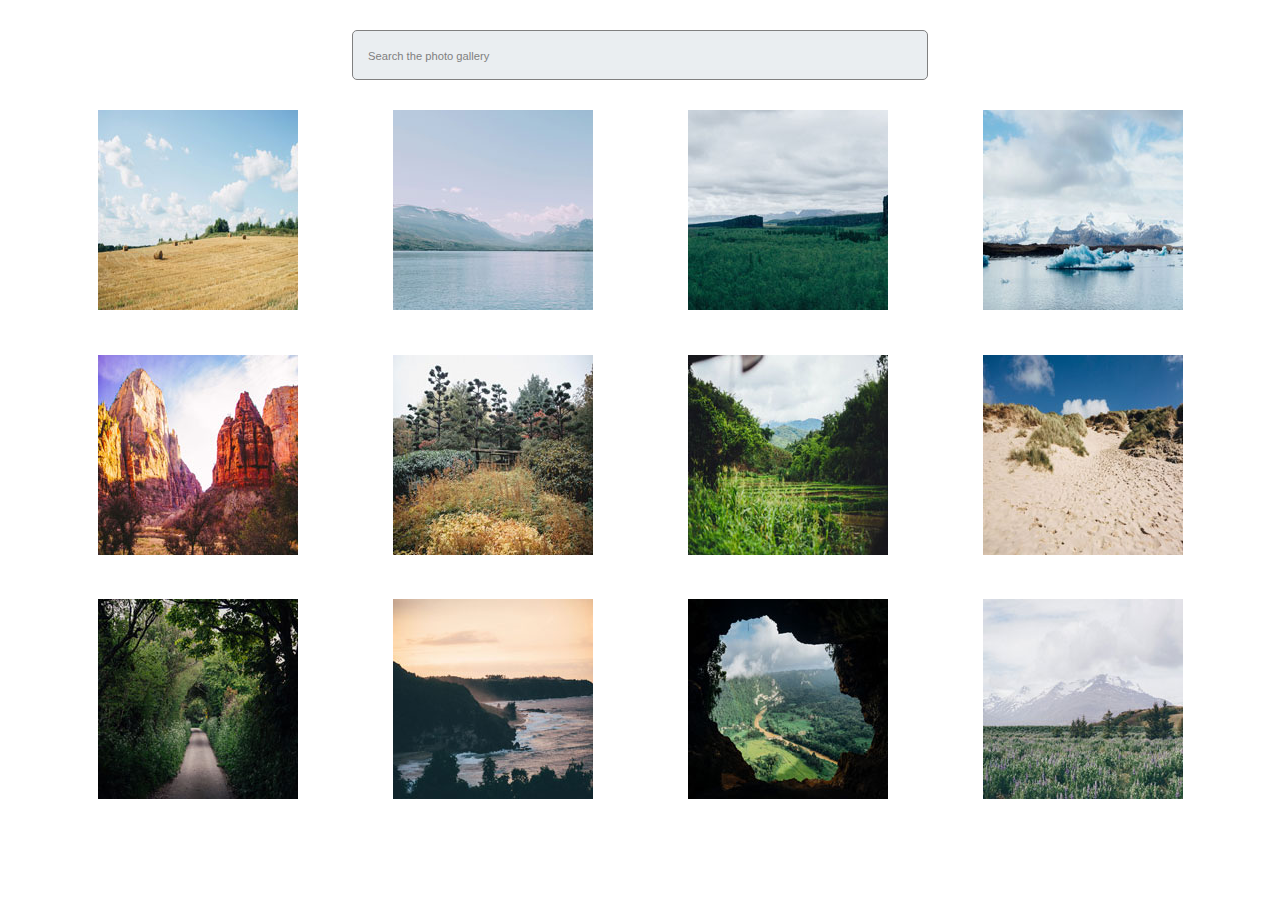
<file: index.html>
<!DOCTYPE html>
<html>
<head>
    <meta charset="utf-8">
    <meta name="viewport" content="width=device-width, initial-scale=1.0">
    <title>Bill Curry Interactive Photo Gallery</title>
    <link href="https://fonts.googleapis.com/css?family=Roboto" rel="stylesheet">
    <link rel="stylesheet" href="css/normalize.css">
    <link rel="stylesheet" href="js/lightbox/css/lightbox.min.css">
    <link rel="stylesheet" href="css/styles.css">
</head>

  <body>

      <header class="main-header">
        <div class="search"><!--search div-->
        <form>
          <input type="text" id='search' onkeyup="imgSearch()" data-list=".myUL" name="img_search" placeholder="Search the photo gallery">
        </form>
      </div><!--/search div-->
      </header><!--/.main-header-->


      <div class="gallery-container"><!--Gallery Container-->

        <ul class='myUL'><!--UNORDERED LIST BEGINS HERE-->
          <li class="flex-item" data-title="Hay Bales.<br> I love hay bales. Took this snap on a drive through the countryside past some straw fields."><div class="img-container">
            <!--Photo 1-->
            <a href="images/01.jpg" data-lightbox="gallery" data-title="Hay Bales<br>
I love hay bales. Took this snap on a drive through the countryside past some straw fields."><img src="images/thumbnails/01.jpg" alt="hay bales"></a>
          </div>
         </li>
          <!--/Photo 1-->

          <li class="flex-item" data-title="Lake<br>
The lake was so calm today. We had a great view of the snow on the mountains from here."><div class="img-container"><!--Photo 2-->
            <a href="images/02.jpg" data-lightbox="gallery" data-title="Lake<br>
The lake was so calm today. We had a great view of the snow on the mountains from here."><img src="images/thumbnails/02.jpg"  alt="lake"></a>
          </div><!--/Photo 2-->
        </li>

          <li class="flex-item" data-title="Canyon<br>
I hiked to the top of the mountain and got this picture of the canyon and trees below."><div class="img-container"><!--Photo 3-->
            <a href="images/03.jpg" data-lightbox="gallery" data-title="Canyon<br>
I hiked to the top of the mountain and got this picture of the canyon and trees below."><img src="images/thumbnails/03.jpg" alt="canyon"></a>
          </div><!--/Photo 3-->
        </li>

          <li class="flex-item" data-title="Iceberg<br>
It was amazing to see an iceberg up close, it was so cold but didn’t snow today."><div class="img-container"><!--Photo 4-->
            <a href="images/04.jpg" data-lightbox="gallery" data-title="Iceberg<br>
It was amazing to see an iceberg up close, it was so cold but didn’t snow today."><img src="images/thumbnails/04.jpg" alt="iceberg"></a>
          </div><!--/Photo 4-->
        </li>

          <li class="flex-item" data-title="Desert<br>
The red cliffs were beautiful. It was really hot in the desert but we did a lot of walking through the canyons."><div class="img-container"><!--Photo 5-->
            <a href="images/05.jpg" data-lightbox="gallery" data-title="Desert<br>
The red cliffs were beautiful. It was really hot in the desert but we did a lot of walking through the canyons."><img src="images/thumbnails/05.jpg"  alt="desert"></a>
          </div><!--/Photo 5-->
        </li>

          <li class="flex-item" data-title="Fall<br>
Fall is coming, I love when the leaves on the trees start to change color."><div class="img-container"><!--Photo 6-->
            <a href="images/06.jpg" data-lightbox="gallery" data-title="Fall<br>
Fall is coming, I love when the leaves on the trees start to change color."><img src="images/thumbnails/06.jpg" alt="fall"></a>
          </div><!--/Photo 6-->
        </li>

          <li class="flex-item" data-title="Plantation<br>
I drove past this plantation yesterday, everything is so green!"><div class="img-container"><!--Photo 7-->
            <a href="images/07.jpg" data-lightbox="gallery" data-title="Plantation<br>
I drove past this plantation yesterday, everything is so green!"><img src="images/thumbnails/07.jpg" alt="plantation"></a>
          </div><!--/Photo 7-->
        </li>

          <li class="flex-item" data-title="Dunes<br>
My summer vacation to the Oregon Coast. I love the sandy dunes!"><div class="img-container"><!--Photo 8-->
            <a href="images/08.jpg" data-lightbox="gallery" data-title="Dunes<br>
My summer vacation to the Oregon Coast. I love the sandy dunes!"><img src="images/thumbnails/08.jpg"  alt="dunes"></a>
          </div><!--/Photo 8-->
        </li>

          <li class="flex-item" data-title="Countryside Lane<br>
We enjoyed a quiet stroll down this countryside lane. "><div class="img-container"><!--Photo 9-->
            <a href="images/09.jpg" data-lightbox="gallery" data-title="Countryside Lane<br>
We enjoyed a quiet stroll down this countryside lane. "><img src="images/thumbnails/09.jpg" alt="countryside lane"></a>
          </div><!--/Photo 9-->
        </li>

          <li class="flex-item" data-title="Sunset
Sunset at the coast! The sky turned a lovely shade of orange."><div class="img-container"><!--Photo 10-->
            <a href="images/10.jpg" data-lightbox="gallery" data-title="Sunset
Sunset at the coast! The sky turned a lovely shade of orange."><img src="images/thumbnails/10.jpg" alt="sunset"></a>
          </div><!--/Photo 10-->
        </li>

          <li class="flex-item" data-title="Cave<br>
I did a tour of a cave today and the view of the landscape below was breathtaking."><div class="img-container"><!--Photo 11-->
            <a href="images/11.jpg" data-lightbox="gallery" data-title="Cave<br>
I did a tour of a cave today and the view of the landscape below was breathtaking."><img src="images/thumbnails/11.jpg" alt="cave"></a>
          </div><!--/Photo 11-->
        </li>

          <li class="flex-item" data-title="Bluebells<br>
I walked through this meadow of bluebells and got a good view of the snow on the mountain before the fog came in."><div class="img-container"><!--Photo 12-->
            <a href="images/12.jpg" data-lightbox="gallery" data-title="Bluebells<br>
I walked through this meadow of bluebells and got a good view of the snow on the mountain before the fog came in."><img src="images/thumbnails/12.jpg" alt="bluebells"></a>
          </div><!--/Photo 12-->
        </li>
      </ul>
      </div><!--/Gallery Container-->
     <script src="https://code.jquery.com/jquery-3.2.1.min.js"
  integrity="sha256-hwg4gsxgFZhOsEEamdOYGBf13FyQuiTwlAQgxVSNgt4="
  crossorigin="anonymous"></script>
    <script src="js/lightbox/js/lightbox.min.js"></script>
     <script src="js/hideseek/jquery.hideseek.min.js"></script>
    <script>
function imgSearch() {
    // Declare variables
    var caption, input, filter, ul, li, a;
    input = document.getElementById('search');
    filter = input.value.toLowerCase();
    ul = document.getElementsByClassName('myUL');
    li = document.getElementsByTagName("li");

    // Loop through all list items, and hide those who don't match the search query
    for (var i = 0; i < li.length; i++) {
        caption = li[i].getAttribute("data-title");
        if (caption.toLowerCase().indexOf(filter) > -1) {
            li[i].style.display = "";
        } else {
            li[i].style.display = "none";
        }
    }
}

    // //======HideSeek plug-in code========
    //  $('#search').hideseek({
    // //   attribute: 'data-title'
    // // });
    </script>
  </body>
</html>
</file>
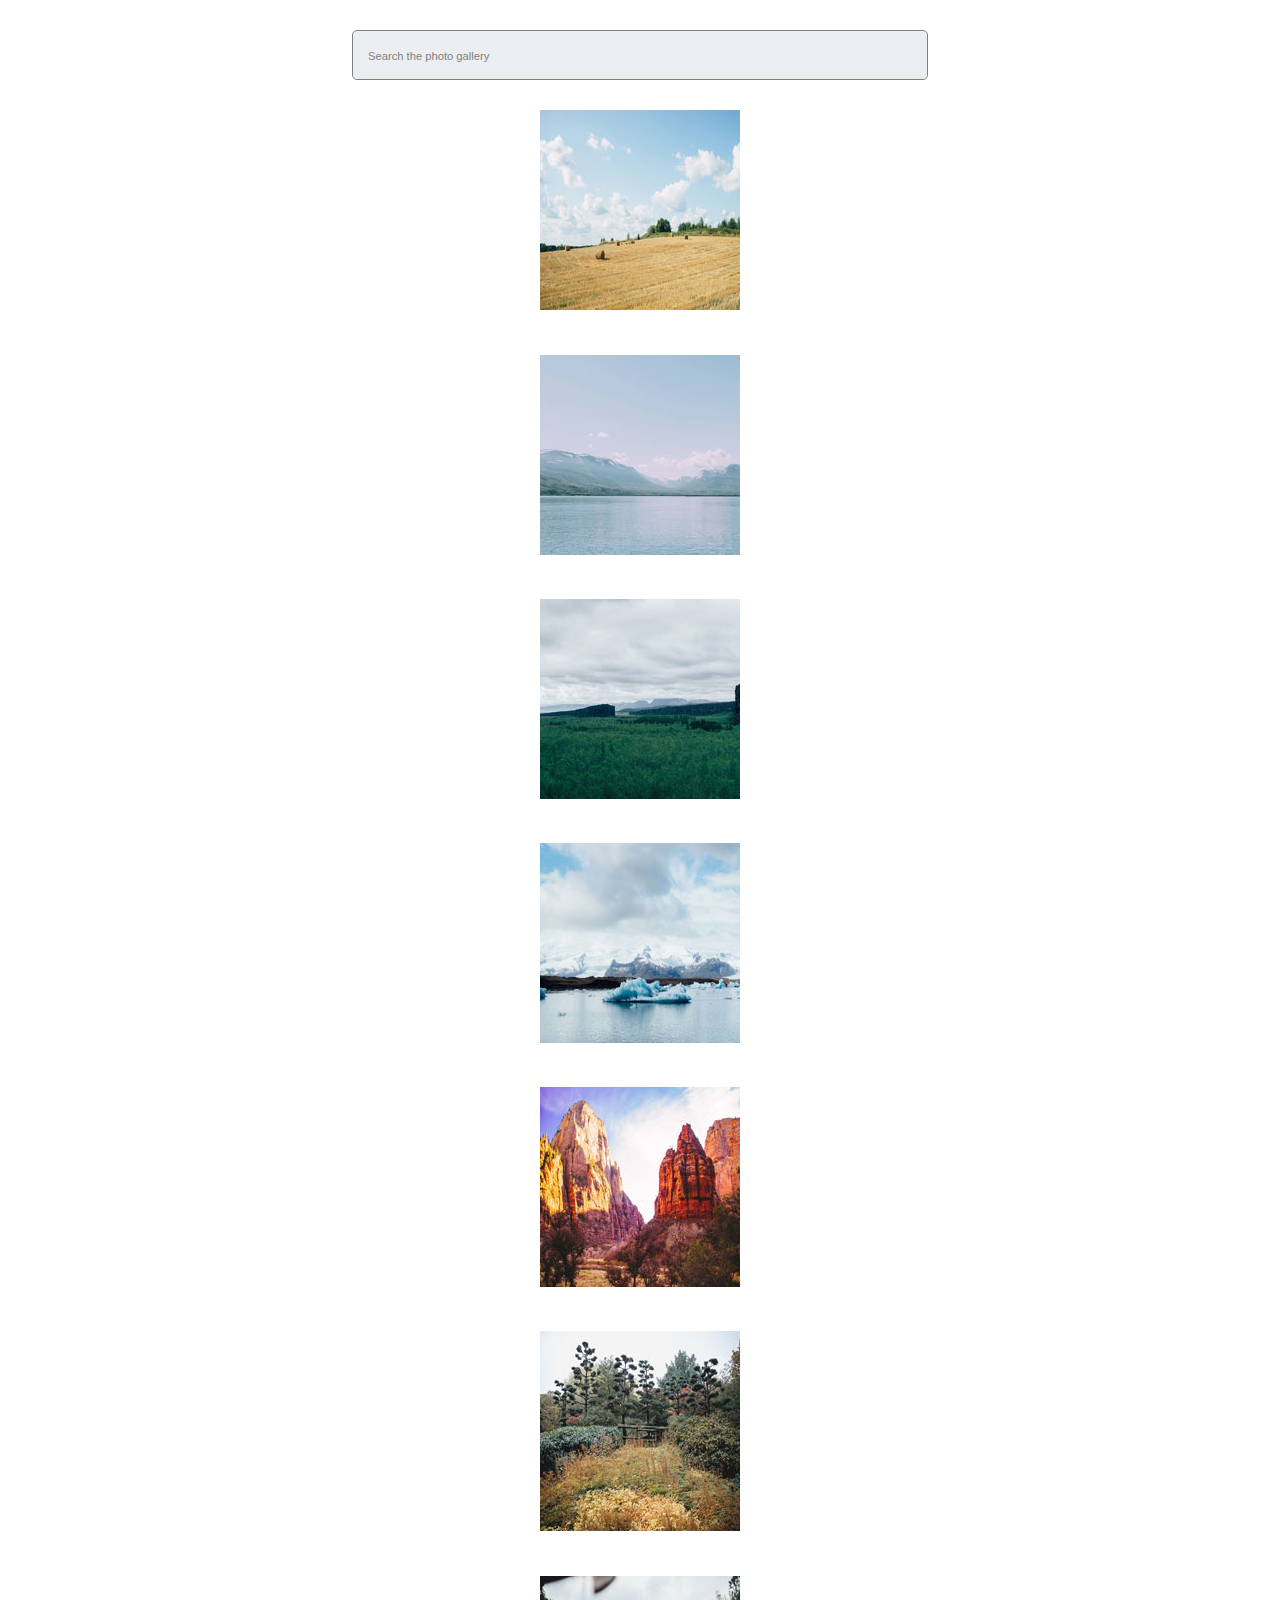
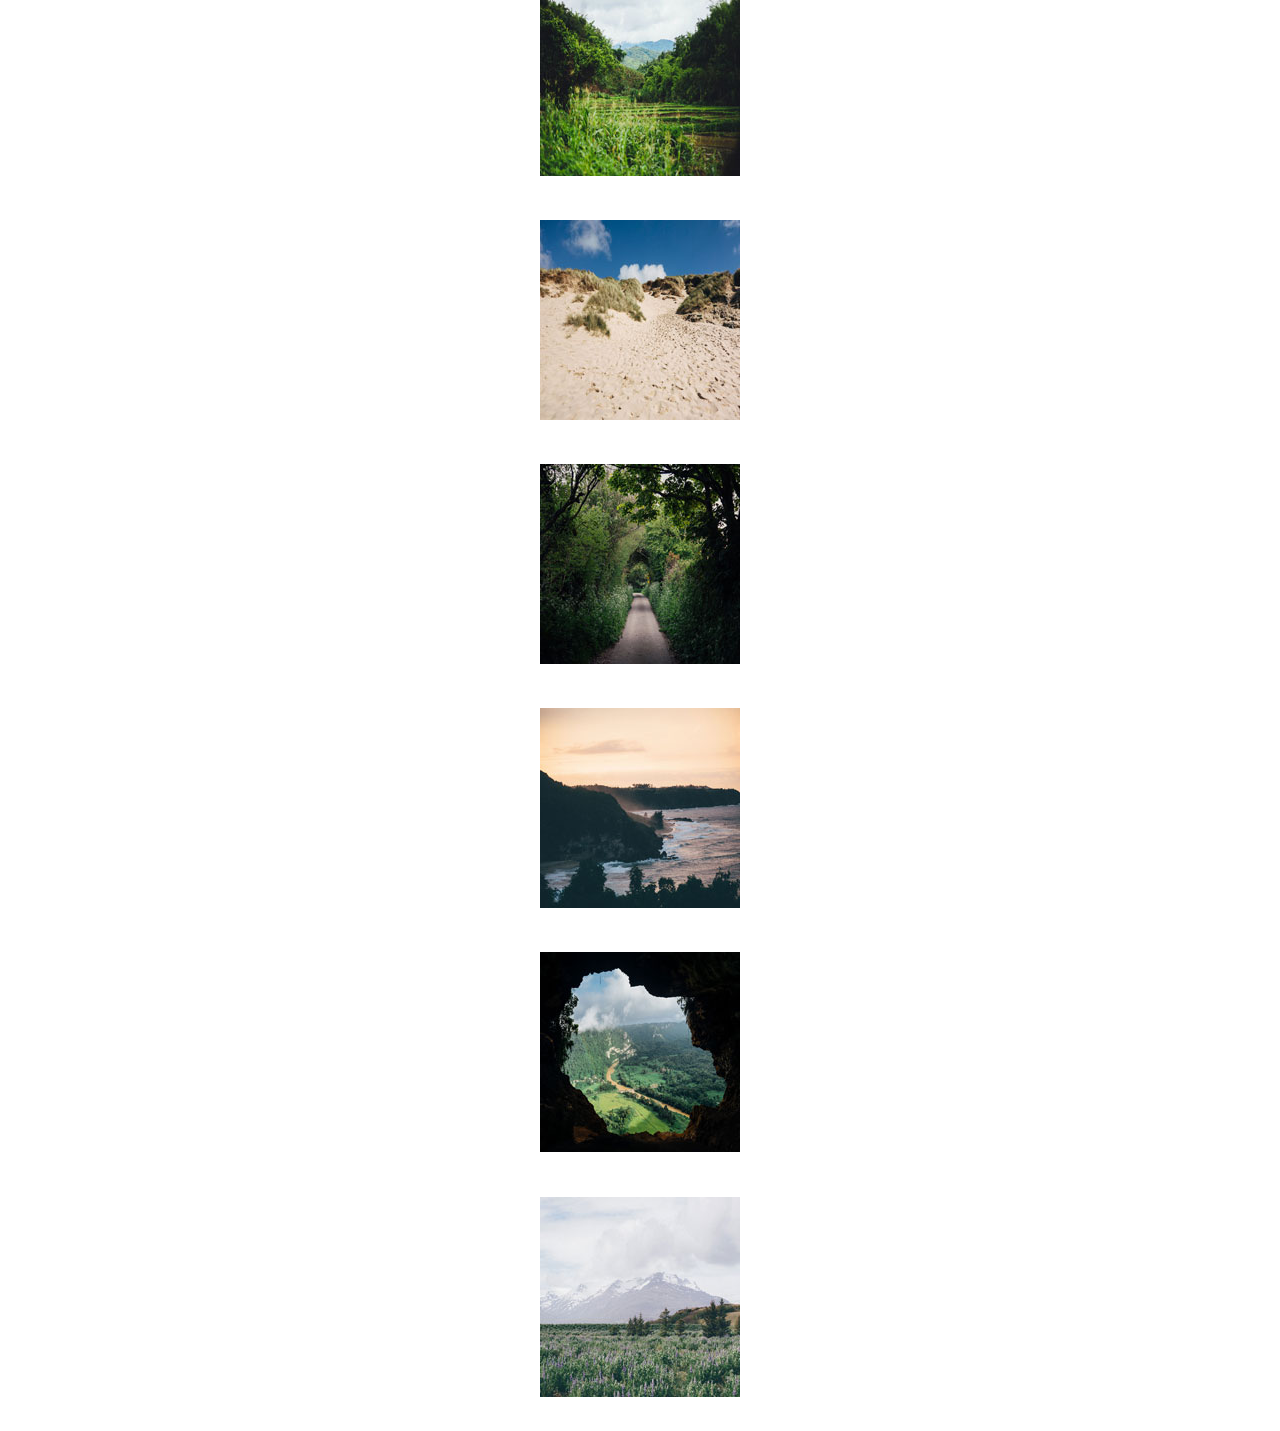
<file: index_new.html>
<!DOCTYPE html>
<html>
<head>
    <meta charset="utf-8">
    <meta name="viewport" content="width=device-width, initial-scale=1.0">
    <title>Bill Curry Interactive Photo Gallery</title>
    <link href="https://fonts.googleapis.com/css?family=Roboto" rel="stylesheet">
    <link rel="stylesheet" href="css/normalize.css">
    <link rel="stylesheet" href="js/lightbox/css/lightbox.min.css">
    <link rel="stylesheet" href="css/styles.css">
</head>

  <body>

      <header class="main-header">
        <div class="search"><!--search div-->
        <input type="text" id="filter-search" name="img_search" placeholder="Search the photo gallery">
      </div><!--/search div-->
      </header><!--/.main-header-->


      <div class="gallery-container"><!--Gallery Container-->

          <div class="img-container flex-item"><!--Photo 1-->
            <a href="images/01.jpg" data-lightbox="image-1" data-title="Hay Bales<br>
I love hay bales. Took this snap on a drive through the countryside past some straw fields."><img src="images/thumbnails/01.jpg"></a>
          </div><!--/Photo 1-->

          <div class="img-container flex-item"><!--Photo 2-->
            <a href="images/02.jpg" data-lightbox="image-2" data-title="Lake<br>
The lake was so calm today. We had a great view of the snow on the mountains from here.""><img src="images/thumbnails/02.jpg"></a>
          </div><!--/Photo 2-->

          <div class="img-container flex-item"><!--Photo 3-->
            <a href="images/03.jpg" data-lightbox="image-3" data-title="Canyon<br>
I hiked to the top of the mountain and got this picture of the canyon and trees below."><img src="images/thumbnails/03.jpg"></a>
          </div><!--/Photo 3-->

          <div class="img-container flex-item"><!--Photo 4-->
            <a href="images/04.jpg" data-lightbox="image-4" data-title="Iceberg<br>
It was amazing to see an iceberg up close, it was so cold but didn’t snow today."><img src="images/thumbnails/04.jpg"></a>
          </div><!--/Photo 4-->

          <div class="img-container flex-item"><!--Photo 5-->
            <a href="images/05.jpg" data-lightbox="image-5" data-title="Desert<br>
The red cliffs were beautiful. It was really hot in the desert but we did a lot of walking through the canyons."><img src="images/thumbnails/05.jpg"></a>
          </div><!--/Photo 5-->

          <div class="img-container flex-item"><!--Photo 6-->
            <a href="images/06.jpg" data-lightbox="image-6" data-title="Fall<br>
Fall is coming, I love when the leaves on the trees start to change color."><img src="images/thumbnails/06.jpg"></a>
          </div><!--/Photo 6-->

          <div class="img-container flex-item"><!--Photo 7-->
            <a href="images/07.jpg" data-lightbox="image-7" data-title="Plantation<br>
I drove past this plantation yesterday, everything is so green!"><img src="images/thumbnails/07.jpg"></a>
          </div><!--/Photo 7-->

          <div class="img-container flex-item"><!--Photo 8-->
            <a href="images/08.jpg" data-lightbox="image-8" data-title="Dunes<br>
My summer vacation to the Oregon Coast. I love the sandy dunes!"><img src="images/thumbnails/08.jpg"></a>
          </div><!--/Photo 8-->

          <div class="img-container flex-item"><!--Photo 9-->
            <a href="images/09.jpg" data-lightbox="image-9" data-title="Countryside Lane<br>
We enjoyed a quiet stroll down this countryside lane. "><img src="images/thumbnails/09.jpg"></a>
          </div><!--/Photo 9-->

          <div class="img-container flex-item"><!--Photo 10-->
            <a href="images/10.jpg" data-lightbox="image-10" data-title="Sunset
Sunset at the coast! The sky turned a lovely shade of orange."><img src="images/thumbnails/10.jpg"></a>
          </div><!--/Photo 10-->

          <div class="img-container flex-item"><!--Photo 11-->
            <a href="images/11.jpg" data-lightbox="image-11" data-title="Cave<br>
I did a tour of a cave today and the view of the landscape below was breathtaking."><img src="images/thumbnails/11.jpg"></a>
          </div><!--/Photo 11-->

          <div class="img-container flex-item"><!--Photo 12-->
            <a href="images/12.jpg" data-lightbox="image-12" data-title="Bluebells<br>
I walked through this meadow of bluebells and got a good view of the snow on the mountain before the fog came in."><img src="images/thumbnails/12.jpg"></a>
          </div><!--/Photo 12-->

      </div><!--/Gallery Container-->
    <script src="js/jquery-1.11.2.min.js"></script>
    <script src="js/lightbox/js/lightbox.min.js"></script>
<!--     <script src="js/main.js"></script> -->
  </body>
</html>
</file>
<file: css/styles.css>
* {
    box-sizing: border-box;
/*    border: solid 1px red;*/
}

body {
  font-family: 'Roboto', serif;
  width: 100%;
  margin: 0 auto;
  background: white;
  line-height: 1.2em;
}

.main-header {
  background: white;
  width: 100%;
  margin: 0 auto;/*do i need this? It doesn't seem to be inherited from body?*/
  text-align: center;
}

.gallery-container {
  background: #ffffff;
  width: 100%;
  max-width: 1200px;
  padding: 10px;
  margin: 0 auto;
  text-align: center;
}

.myUL {

  display: flex;
  flex-direction: row;
  flex-wrap: wrap;
  align-items: center;
  justify-content: space-around;
/* Remove default list styling */
  list-style-type: none;
  padding: 0;
  margin: 0;
}

.img-container {
  padding: 20px 20px;
}

/*p {
  color: #bfbfbf;
  font-weight: 100;
  font-size: .8em;
  padding: 0 15px 15px 15px;
  line-height: 1.6em;
}*/

input[type="text"] {
  border: solid 1px gray;
  border-radius: 5px;
  font-size: 16px;
/*  height: auto;*/
  margin-top: 30px;
  padding: 15px;
  width: 45%;
  background: #eaeef1;
  color: #8a97a0;
}

input[type="text"] {
  transition: all 1s;
}

input:focus, textarea:focus {
    border: 2px solid black;
    border-radius: 5px;
    background: ivory;
}








/* Media query
   ========================================================================== */

/*@media (min-width: 500px) and (max-width: 767px) {


.flex-item {
    flex-wrap: wrap;
    flex: 1 50%;
  }

}*/


@media (min-width: 768px) {

.flex-item {
    flex: 1 33%;
  }

}

@media (min-width: 1024px) {

.flex-item {
    flex: 1 25%;
  }

}

/* Pseudo Classes
   ========================================================================== */

input::placeholder {
  color: gray;
  text-align: left;
  font-size: .7em;
/*  font-style: italic;*/
}
</file>
